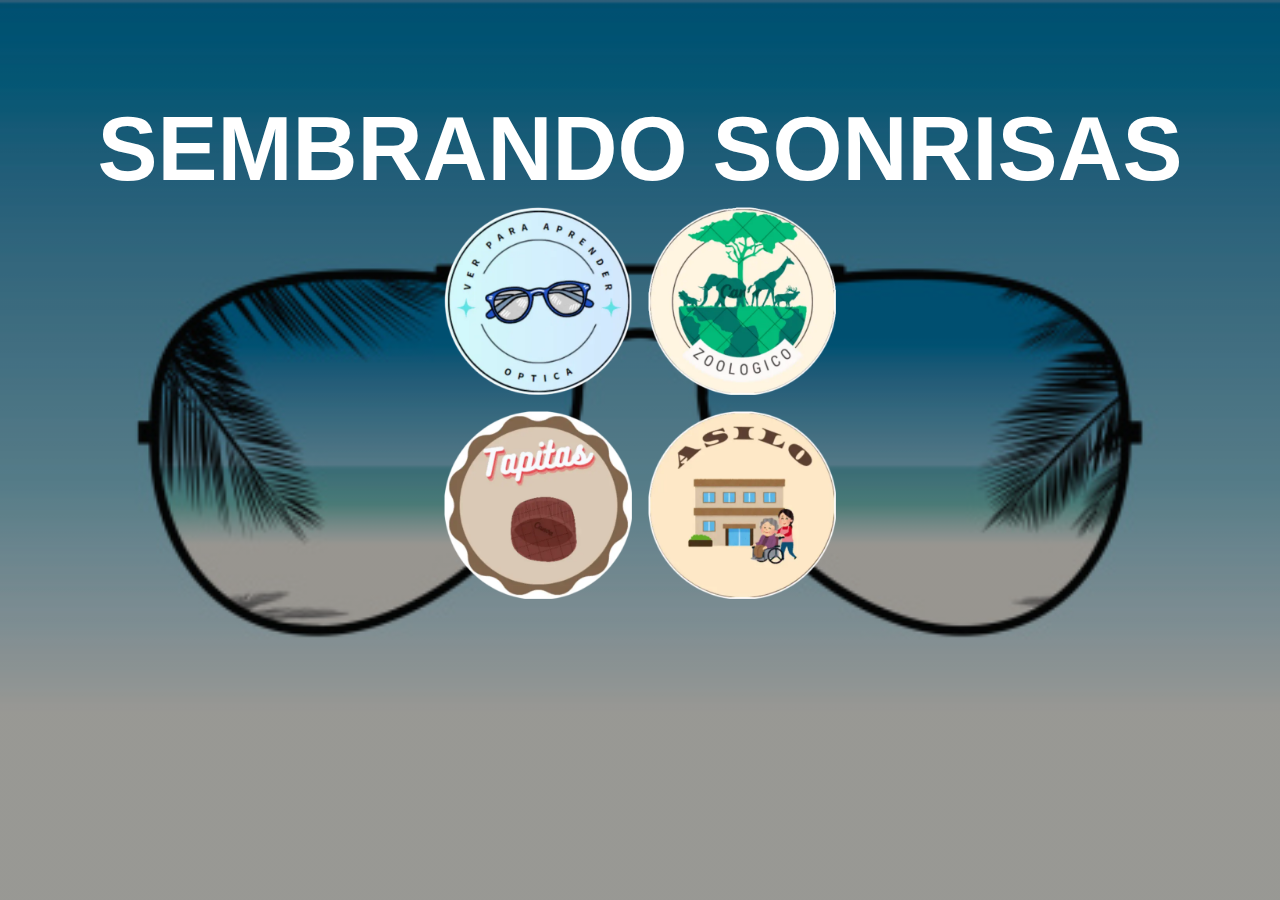
<file: index.html>
<DOCTYPE html>
    <html lang="es">
        <head>
            <meta charset="utf-8">
            <mata name="viewport" content="width=device-whidth, initial-scale=1.0">
                <title>PROBLEMATICA</title>
             
                <link rel="stylesheet" href="tibu.css">
            </head><body background="#blue"> <center>
                <div class="banner">
                    <div class="content">
                        
                        <br>   
                    <H1>SEMBRANDO SONRISAS</H1></div>
                    <a href="solucion1.html"><img src="logo.jpg" width="200" height="200"></a>
                    <a href="solucion1.html"><img src="zoo.jpg" width="200" height="200"></a>
                    <br>
                    <a href="solucion1.html"><img src="tap.jpg" width="200" height="200"></a>
                    <a href="asilo.html"><img src="asilo.jpg" width="200" height="200"></a>
                </div>
                </div>
              
            </center>
                </body>
    </html>
</file>
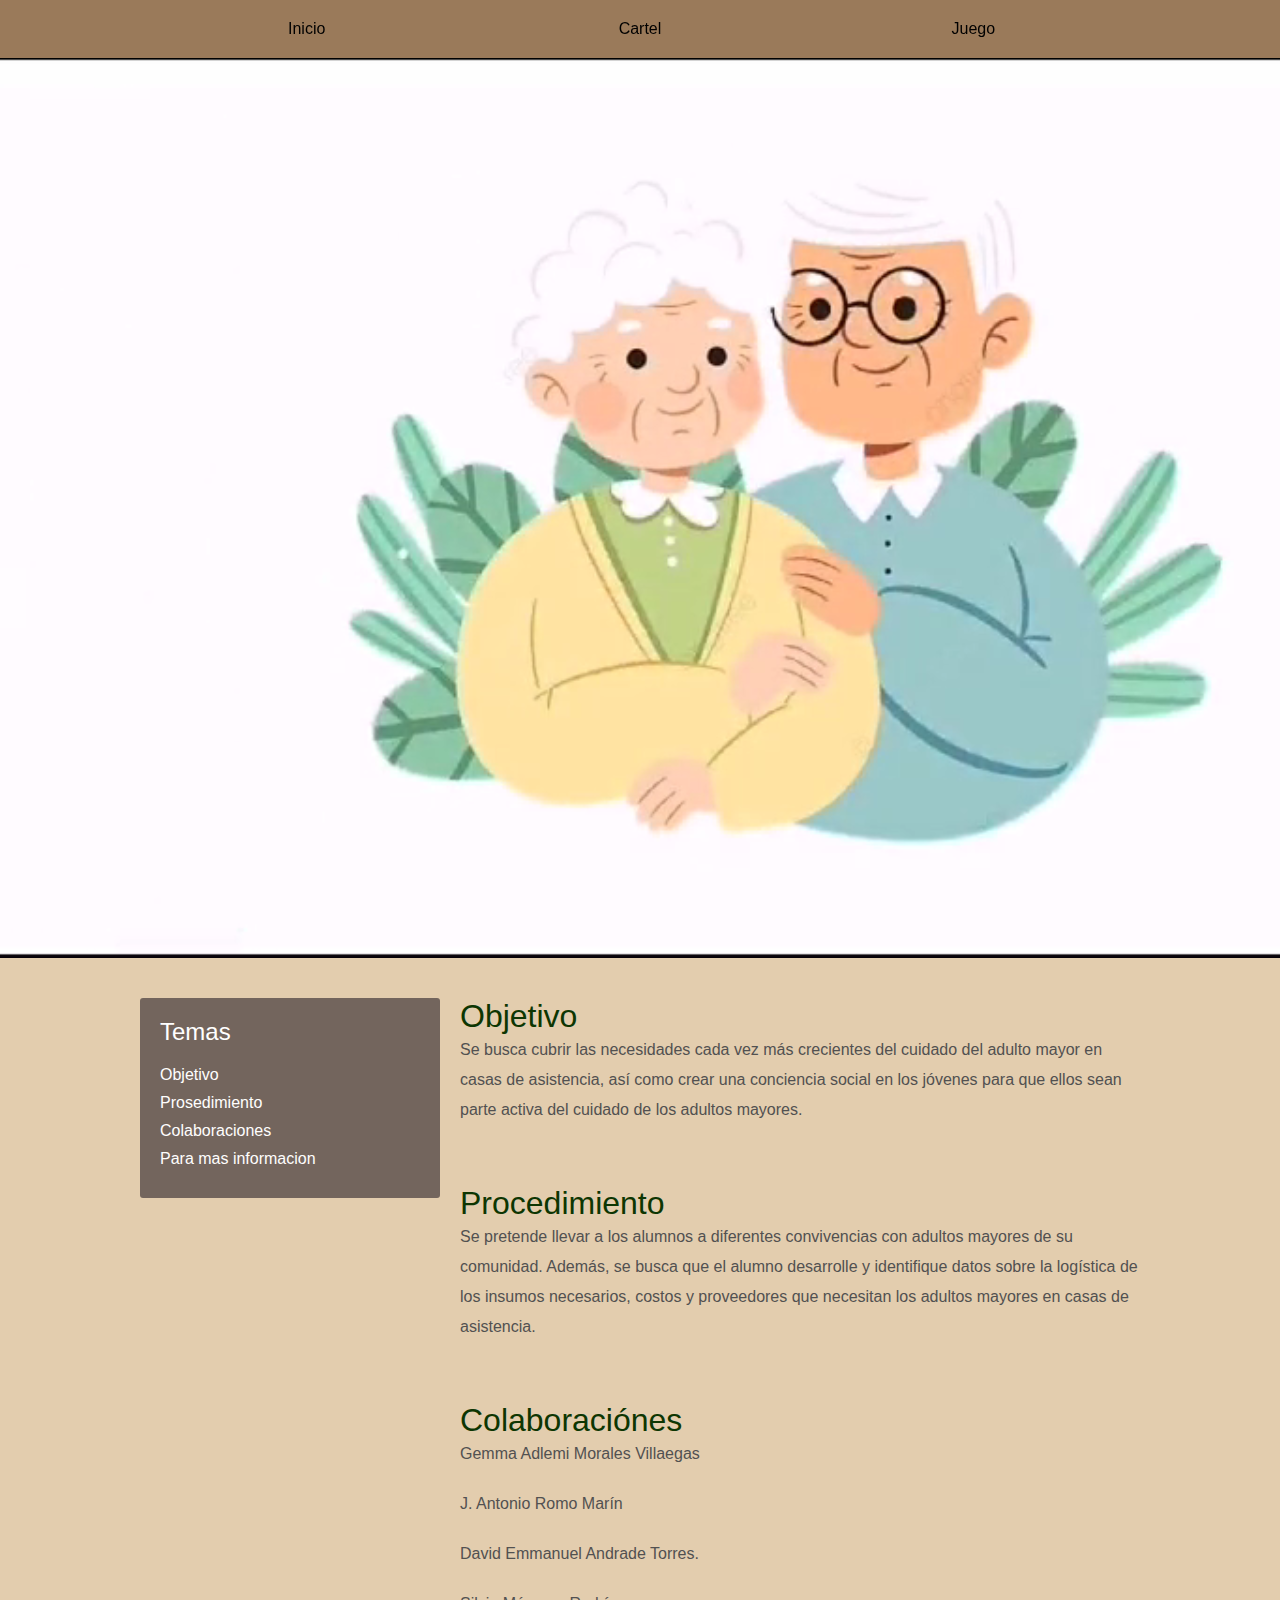
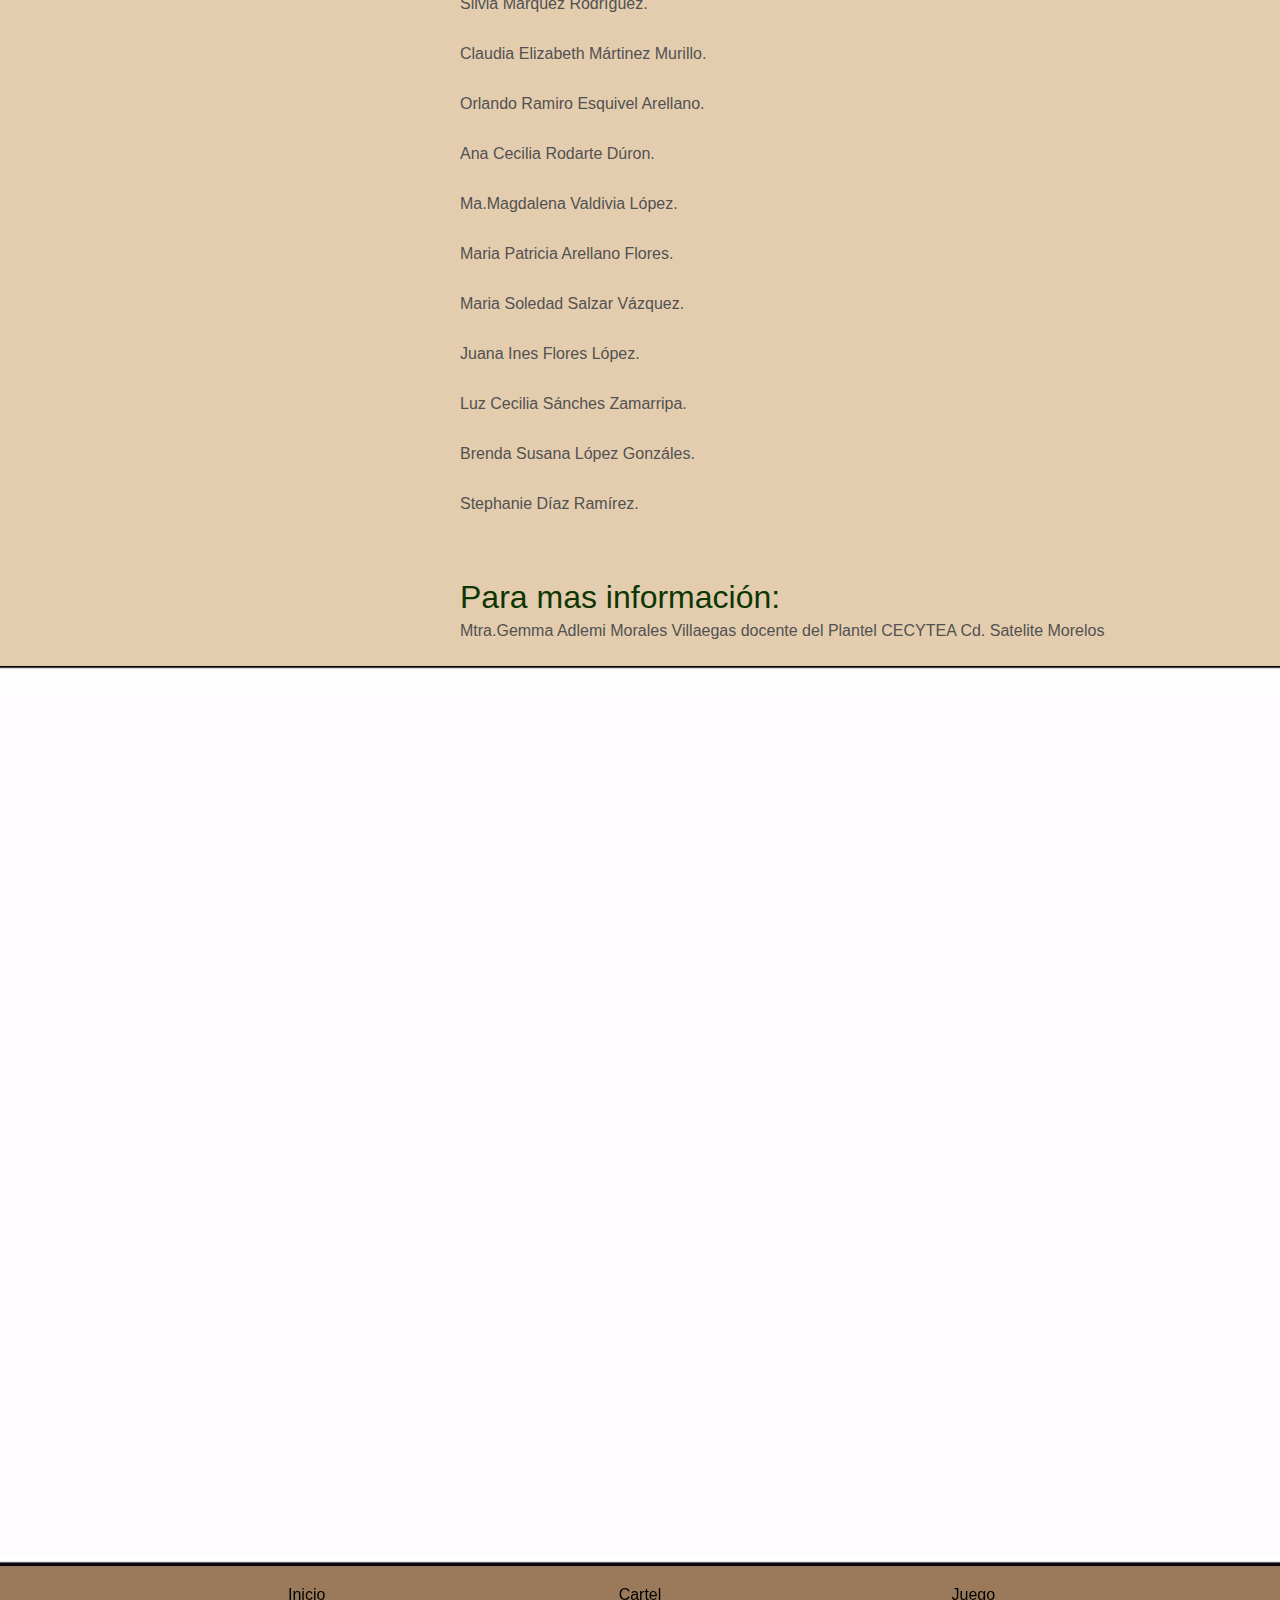
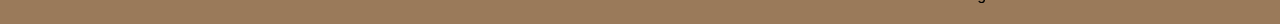
<file: asilo.html>
<!DOCTYPE html>
<html lang="en">
<head>
	<meta charset="utf-8">
        <mata name="viewport" content="width=device-whidth, initial-scale=1.0">
            <title>ZOOLOGICO</title>
            <link rel="stylesheet" href="asilo.css">
            <style>
                body{
                    background-color: #e3cdae;
                }
            </style>
	</head>
<body>
	<header> 
		<nav class="navbar">
				<div class="contenedor">
					<a href="index.html">Inicio</a>
			<a href="boletos_1.html">Cartel</a>
			<a href="ropecabezas.html">Juego</a>

			</div>
		</nav>
		<div class="contenedor-imagen">
			<video id="video" autoplay loop muted>
			  <source src="asilo.mp4" type="video/mp4" alt=""></video>
		  </div>
	</header>
	<main id="blog">
		<div class="contenedor">
			<aside>
				<h3 class="titulo">Temas</h3>
				<nav class="indice">
					<a href="#a">Objetivo</a>
					<a href="#b">Prosedimiento</a>
					<a href="#c">Colaboraciones</a>
					<a href="#d">Para mas informacion</a>
					
				</nav>
			</aside>
			<div class="contenido">
				<div class="post">
					<h1 class="titulo" id="a">Objetivo </h1>
  <p>Se busca cubrir las necesidades cada vez más crecientes 
	del cuidado del adulto mayor en casas de asistencia, así 
	como crear una conciencia social en los jóvenes para que 
	ellos sean parte activa del cuidado de los adultos mayores. </p>
                  
				</div>
				<div class="post">
					<H1 class="titulo" id="b">Procedimiento</H1>
 <p>Se pretende llevar a los alumnos a diferentes convivencias con adultos mayores de su comunidad.
	Además, se busca que el alumno desarrolle y identifique datos sobre la logística de los insumos necesarios,
	costos y proveedores que necesitan los adultos mayores en casas de asistencia.</p>
 
				</div>
				<div class="post">
					<H1 class="titulo" id="c">Colaboraciónes</H1>
					<p>Gemma Adlemi Morales Villaegas</p>
					<p>J. Antonio Romo Marín</p>
					<p>David Emmanuel Andrade Torres.</p>
					<p>Silvia Márquez Rodríguez.</p>
					<p>Claudia Elizabeth Mártinez Murillo.</p>
					<p>Orlando Ramiro Esquivel Arellano.</p>
					<p>Ana Cecilia Rodarte Dúron.</p>
					<p>Ma.Magdalena Valdivia López.</p>
					<p>Maria Patricia Arellano Flores.</p>
					<p>Maria Soledad Salzar Vázquez.</p>
					<p>Juana Ines Flores López.</p>
					<p>Luz Cecilia Sánches Zamarripa.</p>
					<p>Brenda Susana López Gonzáles.</p>
					<p>Stephanie Díaz Ramírez.</p>
				</div>
				<div class="post">
					<H1 class="titulo" id="d">Para mas información:</H1>
					<p>Mtra.Gemma Adlemi Morales Villaegas docente del Plantel CECYTEA Cd. Satelite Morelos</p>
				</div>	
				
		</div>
	</main>
	<footer>
		<div class="contenedor-imagen">
			<video id="video" autoplay loop muted>
			  <source src="asilo.mp4" type="video/mp4" alt=""></video>
		  </div>
		<nav class="navbar">
				<div class="contenedor">
					<a href="proyecpag1.html">Inicio</a>
			<a href="https://www.canva.com/design/DAGUULTntC8/-FGM1fn6jWqcgM9j6lA3BA/view?utm_content=DAGUULTntC8&utm_campaign=designshare&utm_medium=link&utm_source=editor">Cartel</a>
			<a href="ropecabezas.html">Juego</a>

			</div>
		</nav>
	</footer>
</body>
</html>
</file>
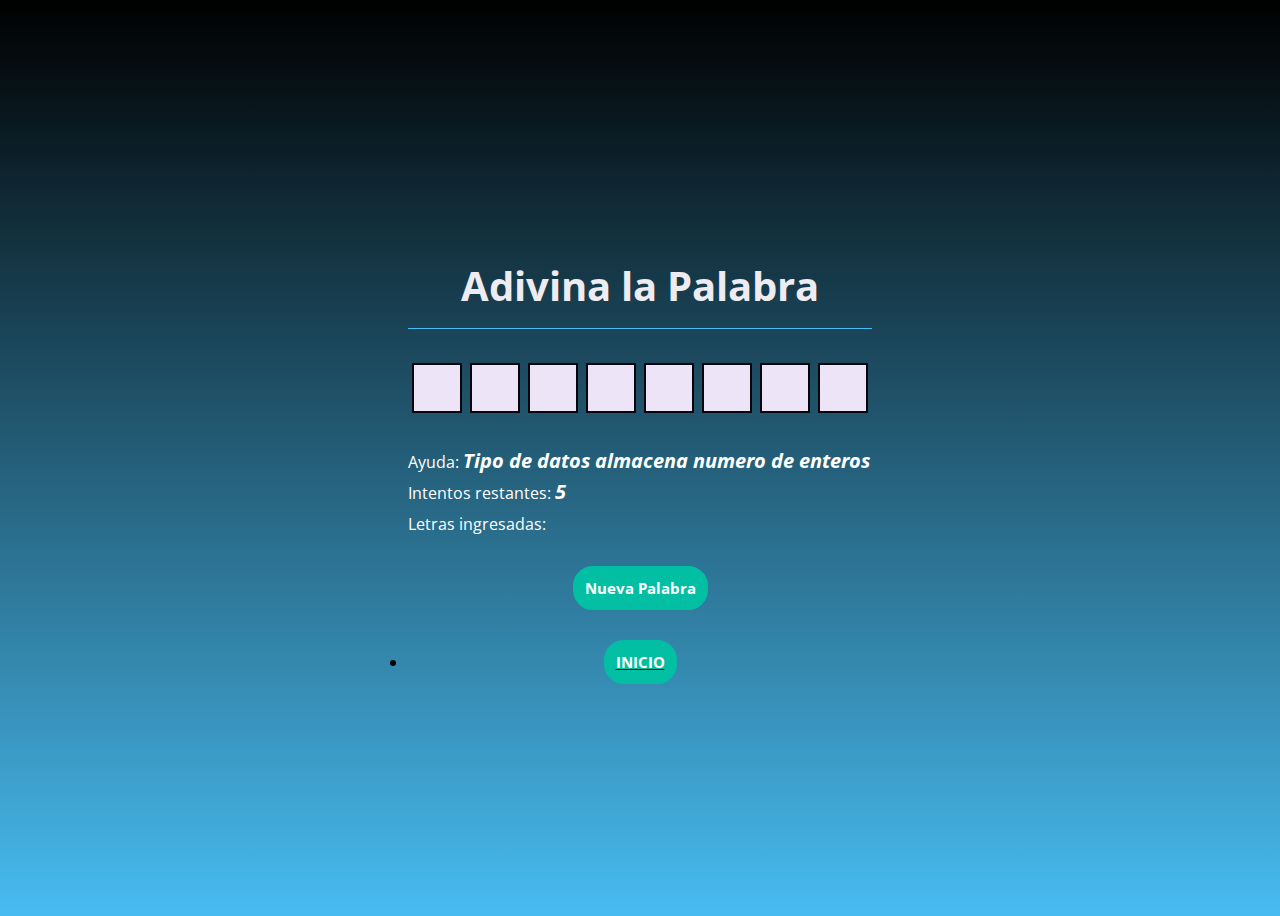
<file: jueg.html>
<!DOCTYPE html>
<html lang="en">
<head>
    <meta charset="UTF-8">
    <meta http-equiv="X-UA-Compatible" content="IE=edge">
    <meta name="viewport" content="width=device-width, initial-scale=1.0">
    <link rel="stylesheet" href="estilo.css">
    <title>Document</title>
</head>
<body>
   
    
    <section>
        <h1>Adivina la Palabra</h1>
        <div id="palabra">
            <div class="letra pintar">G</div>
            <div class="letra">U</div>
            <div class="letra">I</div>
            <div class="letra">T</div>
            <div class="letra">A</div>
            <div class="letra">R</div>
            <div class="letra">R</div>
            <div class="letra">A</div>
        </div>
        <h3>Ayuda: <span id="ayuda"> Instrumento Musical</span> </h3>
        <h3>Intentos restantes: <span id="intentos">5</span></h3>
        <h3>Letras ingresadas: <span id="letrasIngresadas"></span></h3>

        <button onclick="cargarNuevaPalabra()">Nueva Palabra</button>
        <li><a href="inicio.html"><button type="button">INICIO</button></a></li>
    </section>
    

    <script src="script.js"></script>
    </div>
</body>
</html>
</file>
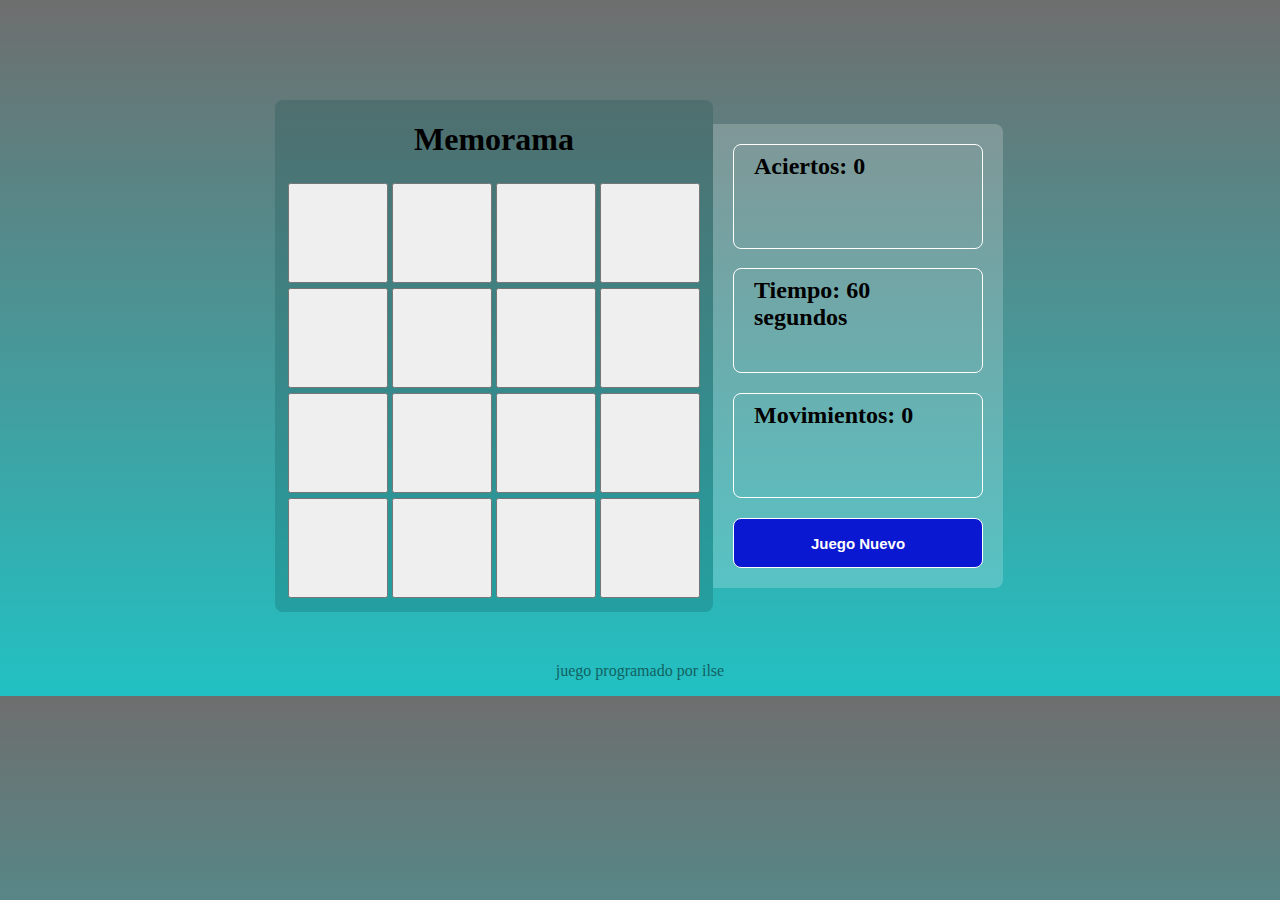
<file: juego.html>
<!DOCTYPE HTML>
<html lang="en">
<head>
    <meta charset="UTF-8">
    <meta http-equiv="X-UA-compatible" content="IE=edge">
    <mata name="viewport" content="width=device-whidth, initial-scale=1.0">
        <link rel="stylesheet" href="juego.css">
</head>
<body>
    <main>
        <section class="section1">
            <h1>Memorama</h1>
            <table>
            <tr>
                <td><button id="0" onclick="destapar(0)"></button></td>
                <td><button id="1" onclick="destapar(1)"></button></td>
                <td><button id="2" onclick="destapar(2)"></button></td>
                <td><button id="3" onclick="destapar(3)"></button></td>
            </tr>
            <tr>
                <td><button id="4" onclick="destapar(4)"></button></td>
                <td><button id="5" onclick="destapar(5)"></button></td>
                <td><button id="6" onclick="destapar(6)"></button></td>
                <td><button id="7" onclick="destapar(7)"></button></td>
            </tr>
            <tr>
                <td><button id="8" onclick="destapar(8)"></button></td>
                <td><button id="9" onclick="destapar(9)"></button></td>
                <td><button id="10" onclick="destapar(10)"></button></td>
                <td><button id="11" onclick="destapar(11)"></button></td>
            </tr>
            <tr>
                <td><button id="12" onclick="destapar(12)"></button></td>
                <td><button id="13" onclick="destapar(13)"></button></td>
                <td><button id="14" onclick="destapar(14)"></button></td>
                <td><button id="15" onclick="destapar(15)"></button></td>
            </tr>
        </table>
        </section>
        <section class="section2">
            <h2 id="aciertos" class="estadisticas">Aciertos: 0</h2>
            <h2 id="t-restante" class="estadisticas">Tiempo: 60 segundos</h2>
            <h2 id="movimientos" class="estadisticas">Movimientos: 0</h2>
            <button class="start" onmousedown="location.reload()">Juego Nuevo</button>
        </section>
    </main>
    <footer>
        <p>juego programado por ilse</p>
    </footer>
  <script src="juego.js"></script>
</body>
</html>
</file>
<file: tibu.css>
*{
  margin: 0;
  padding: 0;
  font-family: sans-serif;
  box-sizing: border-box;
  
}body{
  background: url(paisaje.jpeg);
  background-position: center center;
  background-repeat: no-repeat;
  background-size: cover;
  background-attachment: fixed;
}
.banner{
  width: 100%;
  height: 100vh;
  background-image: linear-gradient(rgba(0,0,0,0.40), rgba(0,0,0,0.40));
  background-position: center;
  background-size: center;

}.content h1{ 
  margin-top: 80px;
  font-size: 90px;
  font-weight: 600;
  color: white;

}
button{
  width: 200px;
  padding: 30px;
  margin: 20px 5px;
  text-align: center;
  border-radius: 30px;
  color: black;
  border: 2px;
  font-size: 20px;
  cursor: pointer;
  font-weight: 600;
}button:hover{
  background: rgb(0,192,226);
  transition: 0.5s;
}button:hover{
  color: white;

}.banner video{
  position: absolute;
  right: 0;
  bottom: 0;
  z-index: -1;
}
@media(min-aspect-ratio: 16/9){
  .banner video{
    width: 100%;
    height: auto;
  }

}
@media(max-width: 991px){
  .banner video{
    width: auto;
    height: 100%;
}.content h1{
  margin-top: 80px;
  font-size: 50px;
  font-weight: 800;

}.navbar ul li{
  font-size: 10px;
}
.logo{
  width: 100px;
}.content h1{
  margin-top: 80px;
  font-size: 40px;
  font-weight: 400;

}
}
</file>
<file: asilo.css>
@media screen and (max-width: 900px){
  menu contenedor{
    flex-direction: column;
  }
}
* {
	margin: 0;
	padding: 0;
	box-sizing: border-box;
}
html{
    scroll-behavior: smooth;
}
a {
	text-decoration: none;
	outline: none;
}

a:hover {
	text-decoration: #e2928d;
}

body {
    font-family:'Franklin Gothic Medium', 'Arial Narrow', Arial, sans-serif;	
	background: #f2f2f2;
}
h1{
  color: #0d3602;
}

/* * ============================== */
/* * ============ HEADER ========== */
/* * ============================== */

.navbar {
	background:#53290781;
    position: sticky;
    top: 0;
}

.navbar a {
	color: #fff;
	display: inline-block;
	padding: 20px;
	width: 100%;
	text-align: center;
	color: #000;
	transition: .3s ease-out all;
}

.navbar a:hover {
	background: #411e02f1;
	color: #fff;
	text-decoration: none;
}

.contenedor {
	max-width: 1000px;
	width: 90%;
	margin: auto;
	display: flex;
	justify-content: space-between;
}

/* * ============================== */
/* * ===== CONTENEDOR IMAGEN ====== */
/* * ============================== */

.contenedor-imagen {
	height: 100vh;
}
#video{
    width: 100%;
    height: 100dvh;
    object-fit: cover;
    position: flex;
    top: 100;
    left: 0;

	width: 100%;
	height: 100%;
	vertical-align: top;
	object-fit: cover;
	object-position: 0 bottom;
}

/* * ============================== */
/* * ============ MAIN ============ */
/* * ============================== */

main {
	min-height: 100vh;
}

main .contenido p {
	margin-bottom: 20px;
	line-height: 30px;
	color: #525151;
}

main .contenido .titulo {
    font-family: 'Montserrat', sans-serif;
	font-weight: normal;
	padding-top: 40px;
}

main .contenido .fecha {
	font-size: 14px;
	color: #B5B5B5;
}

/* * ============================== */
/* * ============ ASIDE =========== */
/* * ============================== */

aside {
	min-width: 30%;
	margin: 40px 20px 20px 0;
	height: 100%;
	background:#73655d;
	padding: 20px;
	border-radius: 3px;
    position: sticky;
    top: 0;
}

aside .titulo {
	font-family: 'Montserrat', sans-serif;
	font-weight: normal;
	font-size: 24px;
	margin-bottom: 20px;
	color: white;
}

aside .indice a {
	display: block;
	margin-bottom: 10px;
	color: #fffefe;
}


@media screen and (max-width: 900px){
	.navbar .contenedor {
		flex-wrap: wrap;
		margin: 0;
		width: 100%;
	}

	.navbar a {
		width: auto;
		flex: 1;
	}

	.contenedor-imagen {
		height: 50vh;
	}

	main .contenedor {
		flex-direction: column;
	}aside {
		min-width: 10%;
		margin: 30px 15px 15px 0;
		height: 50%;
		background: #1D2F3D;
		padding: 20px;
		border-radius: 3px;
		position:relative;
		top: 0;
	}aside .titulo {
		font-family: 'Montserrat', sans-serif;
		font-weight: normal;
		font-size: 24px;
		margin-bottom: 20px;
		color: #f2f2f2;
	}
	
	aside .indice a {
		display: block;
		margin-bottom: 10px;
		color: #FFCD48;
	}
	
}
</file>
<file: estilo.css>
@import url('https://fonts.googleapis.com/css2?family=Open+Sans:wght@400;600&display=swap');
*{
    box-sizing: border-box;
    font-family: 'Open Sans';
}
body{
    background: linear-gradient( #000000,#48bcf1 );
    height: 100vh;
    display: flex;
    justify-content: center;
    align-items: center;
}
.section{
    width: 500px;
    background-color: #fff;
    border: 7px solid #eeecf0;
    color: #000;
    padding: 7px;
}
h1{
border-bottom: 1px solid #48bcf1;
    text-align: center;
    padding-bottom: 15px;
   color: #eeecf0;
   font-size: 40px;
}
#palabra{
    display: flex;
    justify-content: center;
    margin: 30px 0;
}
.letra{
    height: 50px;
    width: 50px;
    border: 2px solid #09050c;
    text-align: center;
    margin: 4px;
    font-weight: 600;
    font-size: 30px;
    background-color: #eee4f7;
}
.pintar{
    background-color: #4abdda;;
}
.pintarError{
    background-color: red;
}
h3{
    margin: 4px 0;
    font-weight: normal;
    font-size: 16px;
    color: #fff;
}
h3 span{
    font-style: italic;
    font-weight: bold;
    font-size: 20px;
}
button{
    display: block;
    width: fit-content;
    margin: auto;
    background-color:#02bfa4;
    border: 2px solid #02bfa4;
    border-radius: 20px;
    color: #fff;
    font-weight: bold;
    font-size: 15px;
    padding: 10px;
    margin-top: 30px;
    cursor: pointer;
    transition: .5s;
}
button:hover{
    background-color: #02bfa4;
}
</file>
<file: juego.css>
body{
    background: rgb(34,193,195);
    background: linear-gradient(0deg, rgba(34,193,195,1) 0%, rgba(110,110,110,1) 100%);
}
main{
    width: 730px;
    margin: 100px auto 50px;
    display: flex; 
    align-items: center;
}
.section1{
    background-color: rgba(4, 64, 65, 0.2);
    padding: 0 10px 10px 10px;
    border-radius: 8px;
}
h1{
    text-align: center;
}
button{
    height: 100px;
    width: 100px;
    font-size: 40px;
    color: white;
    font-weight: bold;
}
button:hover{
    cursor: pointer;
}
.section2{
    padding: 0 20px;
    width: 250px;
    height: auto;
    border-top-right-radius: 8px;
    border-bottom-right-radius: 8px;
    background-color:  rgba(255, 255, 255, 0.2);
}
.estadisticas{
    border: 1px solid white;
    height: 105px;
    border-radius: 8px;
    padding: 8px 20px;
    box-sizing: border-box;
}
.start{
    height: 50px;
    width: 250px;
    font-size: 15px;
    margin-bottom: 20px;
    color: white;
    background-color:  rgba(11, 24, 209);
    border: 1px solid white;border-radius: 8px;
}
footer{
    cursor: not-allowed;
    opacity: 50%;
    text-align: center;
}
.disabled{
    cursor: not-allowed;
    opacity: 50%;
}
img{
    width: 80%;
}
body {
    font-size: 16px;
}
@media (max-width: 480px) {
    body {
        font-size: 12px;
    }
}
</file>
